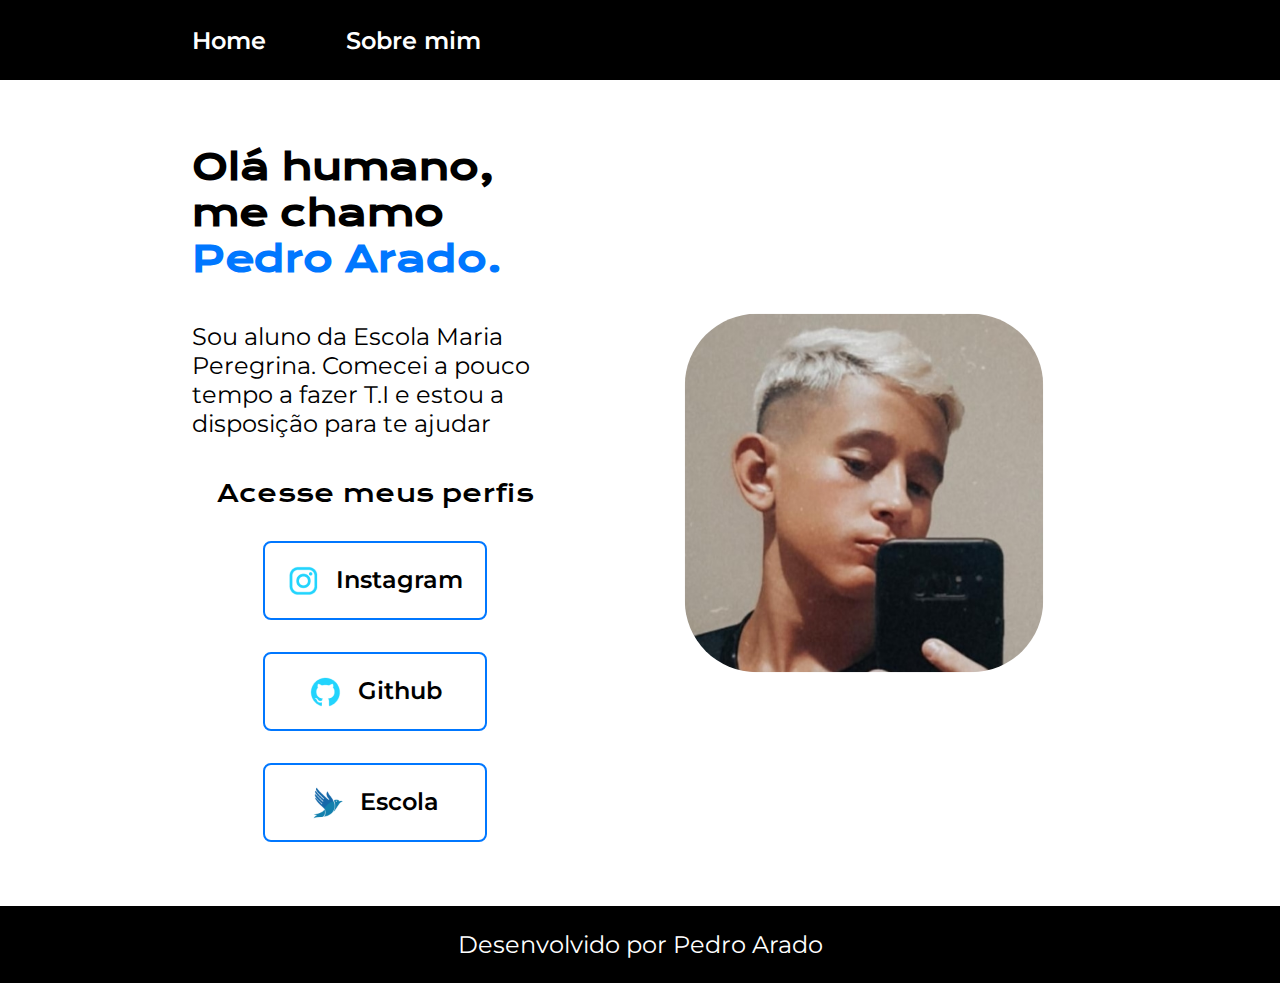
<file: index.html>
<!DOCTYPE html>
<html lang="pt-br">

<head>
    <meta charset="UTF-8">
    <meta http-equiv="X-UA-Compatible" content="IE=edge">
    <meta name="viewport" content="width=device-width, initial-scale=1.0">
    <title>Megamente.tec.br</title>
    <link rel="stylesheet" href="./estilos/estilo.css">
</head>

<body>
    <header class="cabecalho">
        <nav class="cabecalho__menu">
            <a class="cabecalho__menu__link" href="index.html">Home</a>
            <a class="cabecalho__menu__link" href="sobre.html">Sobre mim</a>
        </nav>
    </header>
    <main class="apresentacao">
        <section class="apresentacao__conteudo">
            <h1 class="apresentacao__conteudo__titulo">Olá humano, me chamo<strong 
            class="titulo-destaque"> Pedro Arado. 
            </strong></h1>
            <p class="apresentacao__conteudo__texto">Sou aluno da Escola Maria Peregrina. Comecei a pouco tempo a fazer T.I e estou a disposição para te ajudar</p>
            <div class="apresentacao__links">
                <h2 class="apresentacao__links__subtitulo">Acesse meus perfis</h2>
                <a class="apresentacao__links__navegacao" href="https://instagram.com/pe_arado?igshid=NGVhN2U2NjQ0Yg==">
                    <img src="./arquivos/instagram.png">
                    Instagram
                </a>

                <a class="apresentacao__links__navegacao" href="https://github.com/PedroArado">
                    <img src="./arquivos/github.png">
                    Github
                </a>
                <a class="apresentacao__links__navegacao" href="https://mariaperegrina.org.br/">
                    <img width="32 px" src="./arquivos/pomba.png">
                    Escola
                </a>
            </div>
        </section>
        <img class="apresentacao__imagem" src="./arquivos/EU.jpeg" alt="Foto do cocão">
    </main>
    <footer class="rodape">
        <p>Desenvolvido por Pedro Arado</p>
    </footer>
</body>

</html>
</file>
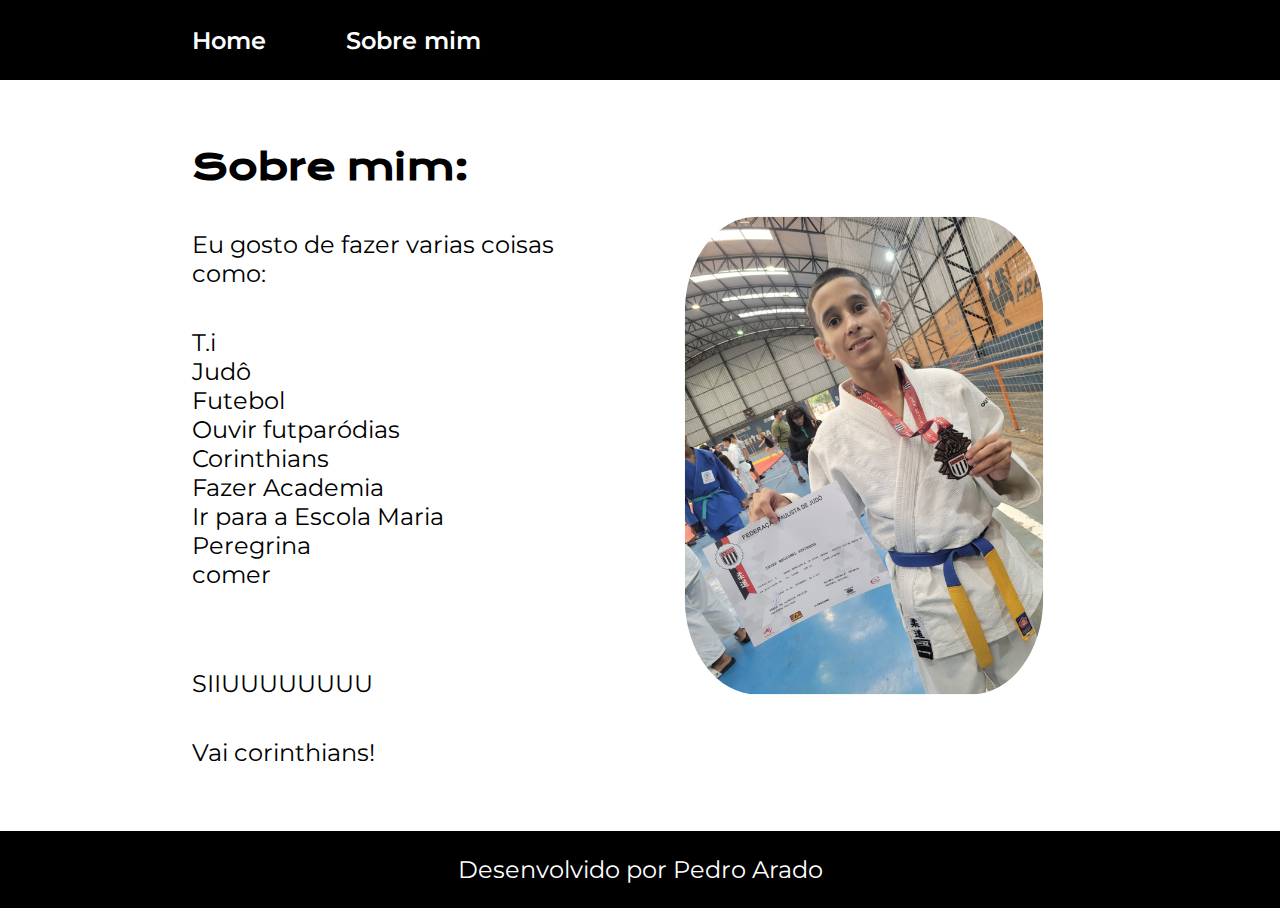
<file: sobre.html>
<!DOCTYPE html>
<html lang="pt-br">

<head>
    <meta charset="UTF-8">
    <meta http-equiv="X-UA-Compatible" content="IE=edge">
    <meta name="viewport" content="width=device-width, initial-scale=1.0">
    <title>Sobre mim</title>
    <link rel="stylesheet" href="./estilos/estilo.css">
</head>

<body>
    <header class="cabecalho">
        <nav class="cabecalho__menu">
            <a class="cabecalho__menu__link" href="index.html">Home</a>
            <a class="cabecalho__menu__link" href="sobre.html">Sobre mim</a>
        </nav>
    </header>

    <main class="apresentacao">
        <section class="apresentacao__conteudo">
            <h1 class="apresentacao__conteudo__titulo">Sobre mim:</h1>
            <p class="apresentacao__conteudo__texto">             
                Eu gosto de fazer varias coisas como:
                <ul>
                <li>T.i</li>
                <li>Judô</li>
                <li>Futebol</li>
                <li>Ouvir futparódias</li>
                <li>Corinthians</li>
                <li>Fazer Academia</li>
                <li>Ir para a Escola Maria Peregrina</li>
                <li>comer</li>
                 </ul>
            </p>
            <p class="apresentacao__conteudo__texto">             
               SIIUUUUUUUU
            </p>
            <p class="apresentacao__conteudo__texto">             
                Vai corinthians!
            </p>
        </section>
        <img class="apresentacao__imagem" src="./arquivos/JUDÔ.jpeg" alt="Foto do Pedro Arado">
    </main>

    <footer class="rodape">
        <p>Desenvolvido por Pedro Arado</p>
    </footer>
</body>

</html>
</file>
<file: estilos/estilo.css>
@import url('https://fonts.googleapis.com/css2?family=Krona+One&family=Montserrat:wght@400;600&display=swap');

:root {
    --cor-primaria: #ffffff;
    --cor-secundaria: #000000;
    --cor-terciaria: #0077ff;
    --cor-hover: #272727;

    --fonte-primaria: 'Krona One', sans-serif;
    --fonte-secundaria: 'Montserrat', sans-serif;
}
*{
    margin: 0;
    padding: 0;
}

body{
    box-sizing: border-box;
    background-color: var(--cor-primaria);
    color: var(--cor-secundaria);
}
.cabecalho{
    padding: 2% 0% 2% 15%;
    background-color: #000000;

}
.cabecalho__menu{
    display: flex;
    gap: 80px;
}
.cabecalho__menu__link{
    font-family: var(--fonte-secundaria);
    font-size: 1.5rem;
    font-weight: 600;
    color: #ffffff;
    text-decoration: none;
}
.apresentacao{
    padding: 5% 15%;
    display: flex;
    align-items: center;
    justify-content: space-between;
    gap: 82px;
}
.apresentacao__conteudo{
    width: 50%;
    display: flex;
    flex-direction: column;
    gap: 40px;
}

.apresentacao__conteudo__titulo{
    font-size: 2.25rem;
    font-family: var(--fonte-primaria);
}
.titulo-destaque{
    color: var(--cor-terciaria);
}
.apresentacao__conteudo__texto{
    font-size: 1.5rem;
    font-family: var(--fonte-secundaria);
}

.apresentacao__links{
    display: flex;
    flex-direction: column;
    justify-content: space-between;
    align-items: center;
    gap: 32px;
}
.apresentacao__links__subtitulo{
    font-family: var(--fonte-primaria);
    font-weight: 400;
    font-size: 1.5rem;
}
.apresentacao__links__navegacao{
    display: flex;
    justify-content: center;
    gap: 16px;
    border: 2px solid var(--cor-terciaria);
    width: 60%;
    text-align: center;
    border-radius: 8px;
    font-size: 1.5rem;
    font-weight: 600;
    padding: 21.5px 0;
    text-decoration: none;
    color: var(--cor-secundaria);
    font-family: var(--fonte-secundaria);
}
.apresentacao__links__link:hover{
    background-color: var(--cor-hover);
}
.apresentacao__imagem{
    width: 50%;
    border-radius: 20%;
    transform: scale(0.8);
}
.rodape{
    color: var(--cor-primaria);
    background-color: #000000;
    padding: 24px;
    text-align: center;
    font-family: var(--fonte-secundaria);
    font-size: 1.5rem;
    font-weight: 400;
}

@media (max-width: 1200px) {
    .cabecalho{
         padding: 10%;  
         
    }
    .cabecalho__menu{
        justify-content: center;
    }
    .apresentacao{
        flex-direction: column-reverse;
        padding: 5%;
    }
    .apresentacao__conteudo{
        width: auto;
    }
}

ul{
    list-style: none;
}
li{
    text-decoration: none;
    font-size: 1.5rem;
    font-family: var(--fonte-secundaria);
    list-style: none;
}
</file>
